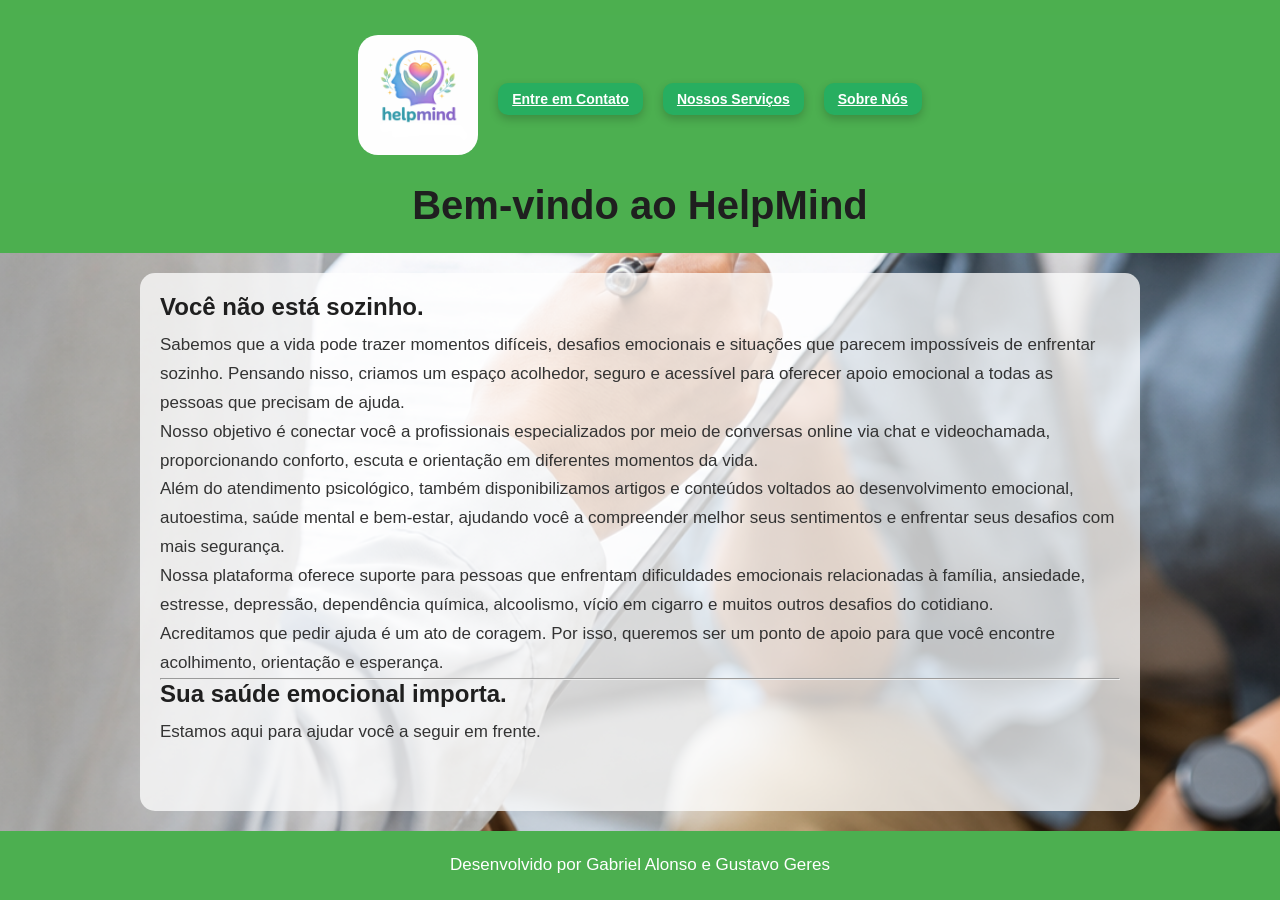
<file: index.html>
<!--Codigo feito por Gustavo Geres e Gabriel Alonso-->
<!DOCTYPE html>
<html lang="pt-br">

<head>
    <meta charset="UTF-8">
    <meta name="viewport" content="width=device-width, initial-scale=1.0">
    <meta name="author" content="Gabriel Alonso, Gustavo Geres">
    <title>HelpMind</title>
    <link rel="stylesheet" href="style.css">
</head>

<body>
    <header>
        <div class="topo">

            <div class="logo">
                <img src="logo.jpeg" alt="Logo HelpMind" class="logo-img">
            </div>

            <a href="contato.html" class="contato-btn">Entre em Contato</a>

            <a href="serviço.html" class="contato-btn">Nossos Serviços</a>

            <a href="sobrenos.html" class="contato-btn">Sobre Nós</a>


        </div>
        <h1>Bem-vindo ao HelpMind</h1>
    </header>

    <main>
        <section>
            <h1>Você não está sozinho.</h1>

            <p>
                Sabemos que a vida pode trazer momentos difíceis, desafios emocionais e situações que parecem
                impossíveis de enfrentar sozinho. Pensando nisso, criamos um espaço acolhedor, seguro e acessível para
                oferecer apoio emocional a todas as pessoas que precisam de ajuda.
            </p>

            <p>
                Nosso objetivo é conectar você a profissionais especializados por meio de conversas online via chat e
                videochamada, proporcionando conforto, escuta e orientação em diferentes momentos da vida.
            </p>
            <p>
                Além do atendimento psicológico, também disponibilizamos artigos e conteúdos voltados ao desenvolvimento
                emocional, autoestima, saúde mental e bem-estar, ajudando você a compreender melhor seus sentimentos e
                enfrentar seus desafios com mais segurança.
            </p>

            <p>
                Nossa plataforma oferece suporte para pessoas que enfrentam dificuldades emocionais relacionadas à
                família, ansiedade, estresse, depressão, dependência química, alcoolismo, vício em cigarro e muitos
                outros desafios do cotidiano.
            </p>

            <p>
                Acreditamos que pedir ajuda é um ato de coragem. Por isso, queremos ser um ponto de apoio para que você
                encontre acolhimento, orientação e esperança.
            </p>
            <hr>

            <h2>Sua saúde emocional importa.</h2>


            <p>
                Estamos aqui para ajudar você a seguir em frente.
            </p>

        </section>
    </main>

    <footer>

        <p>Desenvolvido por Gabriel Alonso e Gustavo Geres</p>

    </footer>

</body>

</html>
</file>
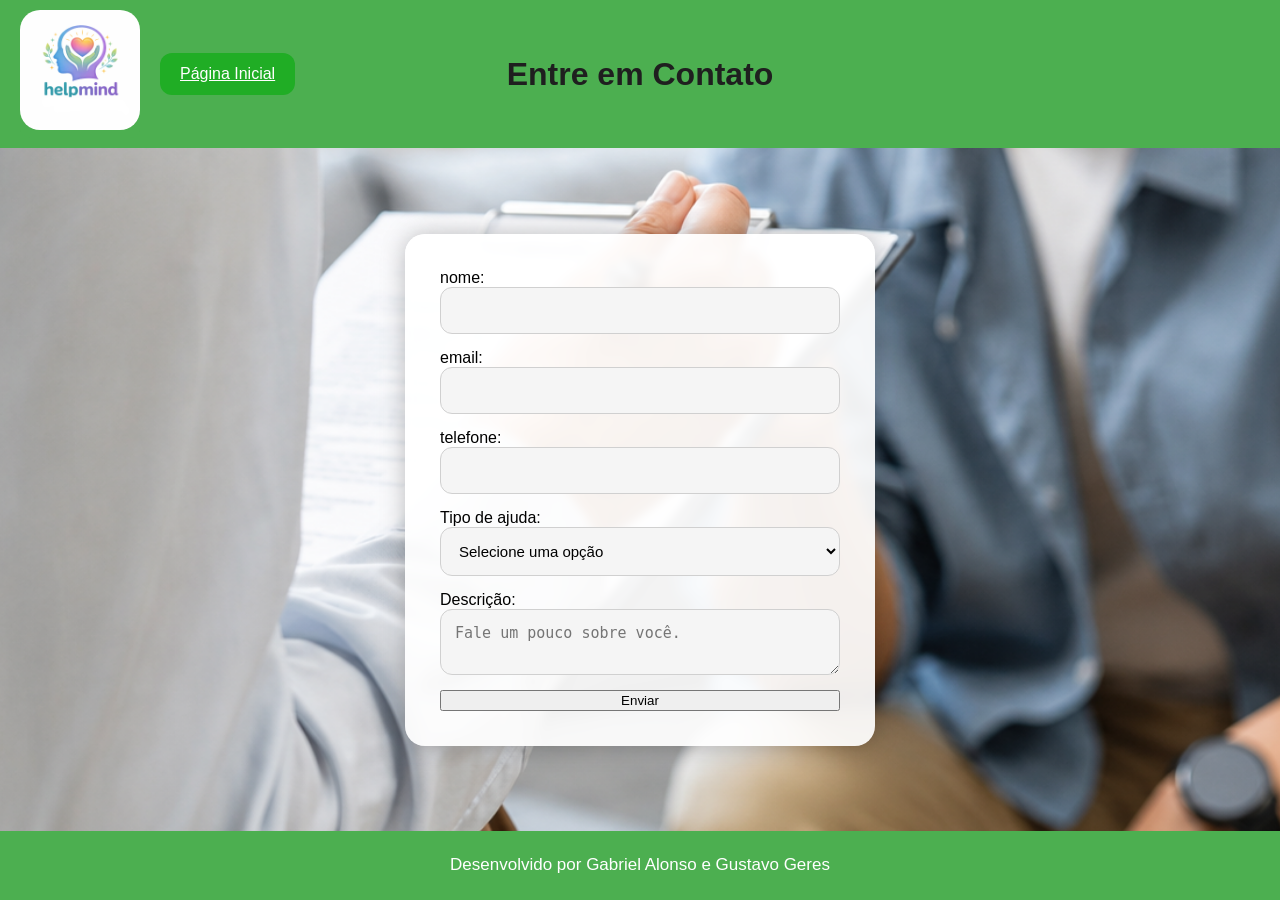
<file: contato.html>
<!--Codigo feito por Gustavo Geres e Gabriel Alonso-->
<!DOCTYPE html>
<html lang="pt-br">

<head>
    <meta charset="UTF-8">
    <meta name="viewport" content="width=device-width, initial-scale=1.0">
    <meta name="author" content="Gabriel Alonso, Gustavo Geres">
    <title>Contato - HelpMind</title>
    <link rel="stylesheet" href="contato.css">
</head>

<body>

    <header>
        <div class="topo">

            <div class="logo">
                <img src="logo.jpeg" alt="Logo HelpMind" class="logo-img">
            </div>

            <a href="index.html" class="contato-btn">Página Inicial</a>

            <h1>Entre em Contato</h1>
        </div>

    </header>

    <main>
        <form id="formulario">
            <label>nome:</label>
            <input type="text" required>

            <label>email:</label>
            <input type="email" required>

            <label>telefone:</label>
            <input type="tel">

            <label>Tipo de ajuda:</label>
            <select required>
                <option value="">Selecione uma opção</option>
                <option>Ansiedade</option>
                <option>Depressão</option>
                <option>Estresse</option>
                <option>Problemas familiares</option>
                <option>Relacionamentos</option>
                <option>Dependência química (drogas)</option>
                <option>Dependência alcoólica</option>
                <option>Vício em cigarro</option>
                <option>Baixa autoestima</option>
                <option>Solidão</option>
                <option>Dificuldades no trabalho ou estudos</option>
                <option>Luto</option>
                <option>Crises emocionais</option>
                <option>Outro</option>
            </select>

            <label>Descrição:</label>
            <textarea placeholder="Fale um pouco sobre você."></textarea>

            <button type="submit">Enviar</button>
        </form>
    </main>

    <footer>
        <p>Desenvolvido por Gabriel Alonso e Gustavo Geres</p>
    </footer>
    <script src="contato.js"></script>
</body>

</html>
</file>
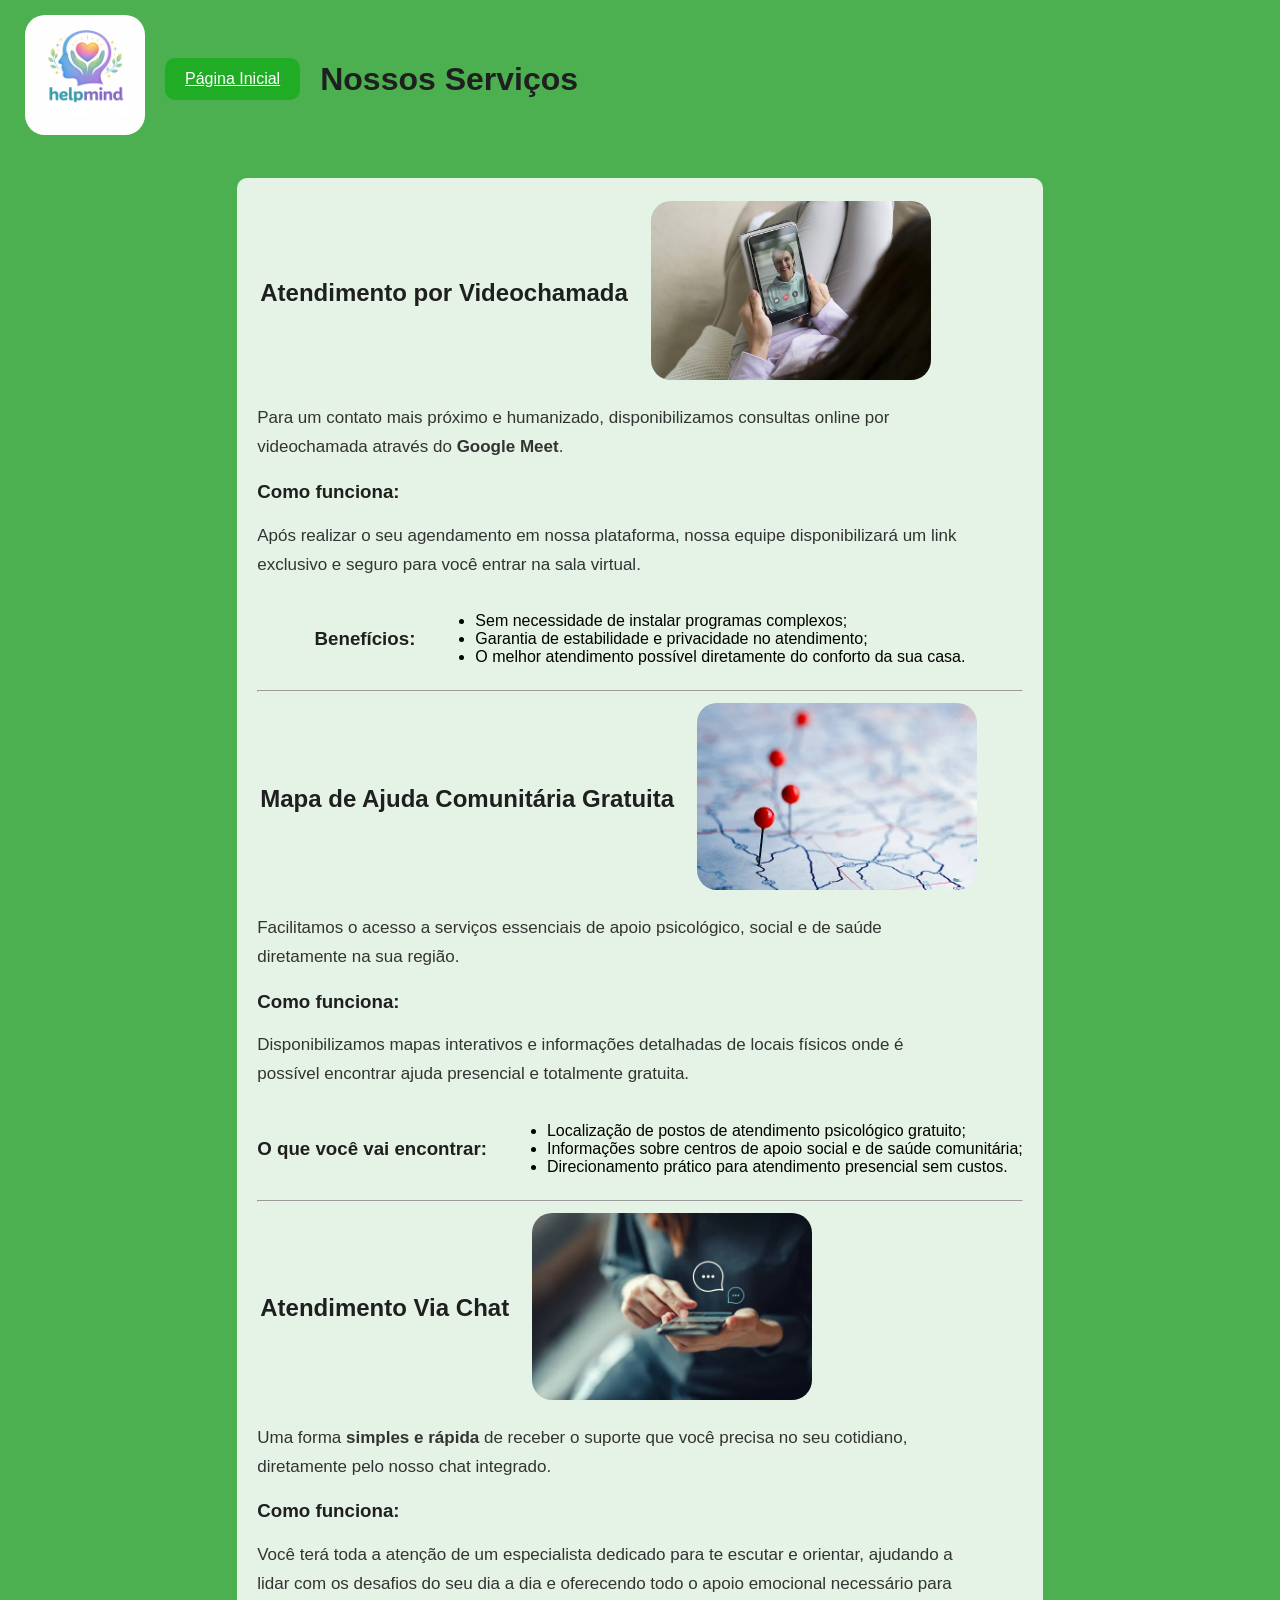
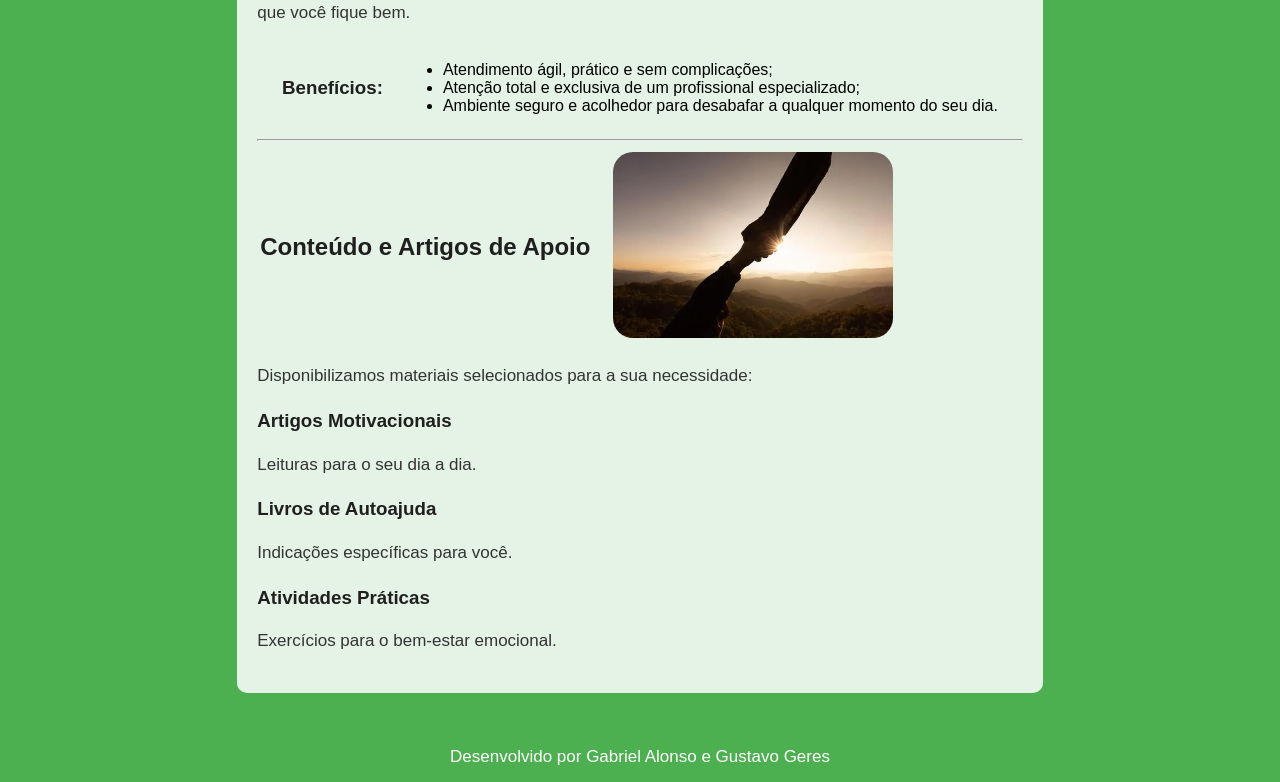
<file: serviço.html>
<!DOCTYPE html>
<html lang="en">

<head>
    <meta charset="UTF-8">
    <meta name="viewport" content="width=device-width, initial-scale=1.0">
    <meta name="author" content="Gabriel Alonso, Gustavo Geres">
    <link rel="stylesheet" href="servico.css">
    <title>Serviços</title>
</head>

<body>

    <header>
        <div class="topo">

            <div class="logo">
                <img src="logo.jpeg" alt="Logo HelpMind" class="logo-img">
            </div>

            <a href="index.html" class="contato-btn">Página Inicial</a>

            <h1>Nossos Serviços</h1>
        </div>
    </header>

    <main>
        <section class="secao-servico-video">
            <div class="card-servico">
                <table>
                    <tr>
                        <th>
                            <h2>Atendimento por Videochamada</h2>
                        </th>
                        <th><img src="chamada_video.jpg" class="imagem"></th>
                    </tr>
                </table>

                <p class="descricao-principal">
                    Para um contato mais próximo e humanizado, disponibilizamos consultas online por videochamada
                    através do <strong>Google Meet</strong>.
                </p>

                <div class="detalhes-servico">
                    <h3>Como funciona:</h3>
                    <p>
                        Após realizar o seu agendamento em nossa plataforma, nossa equipe disponibilizará um link
                        exclusivo e seguro para você entrar na sala virtual.
                    </p>
                </div>

                <div class="beneficios-servico">
                    <h3>Benefícios:</h3>
                    <ul>
                        <li>Sem necessidade de instalar programas complexos;</li>
                        <li>Garantia de estabilidade e privacidade no atendimento;</li>
                        <li>O melhor atendimento possível diretamente do conforto da sua casa.</li>
                    </ul>


                </div>
            </div>

        </section>
        <hr>
        <section class="secao-servico-mapa">
            <div class="card-servico">
                <table>
                    <tr>
                        <th>
                            <h2> Mapa de Ajuda Comunitária Gratuita</h2>
                        </th>
                        <th><img src="ajuda_mapa.jpg" class="imagem"></th>
                    </tr>
                </table>

                <p class="descricao-principal">
                    Facilitamos o acesso a serviços essenciais de apoio psicológico, social e de saúde diretamente na
                    sua região.
                </p>

                <div class="detalhes-servico">
                    <h3>Como funciona:</h3>
                    <p>
                        Disponibilizamos mapas interativos e informações detalhadas de locais físicos onde é possível
                        encontrar ajuda presencial e totalmente gratuita.
                    </p>
                </div>

                <div class="beneficios-servico">
                    <h3>O que você vai encontrar:</h3>
                    <ul>
                        <li>Localização de postos de atendimento psicológico gratuito;</li>
                        <li>Informações sobre centros de apoio social e de saúde comunitária;</li>
                        <li>Direcionamento prático para atendimento presencial sem custos.</li>
                    </ul>
                </div>
            </div>
        </section>
        <hr>
        <section class="secao-servico-chat">
            <div class="card-servico">
                <table>
                    <tr>
                        <th>
                            <h2> Atendimento Via Chat</h2>
                        </th>
                        <th><img src="chat.jpg" class="imagem"></th>
                    </tr>
                </table>


                <p class="descricao-principal">
                    Uma forma <strong>simples e rápida</strong> de receber o suporte que você precisa no seu cotidiano,
                    diretamente pelo nosso chat integrado.
                </p>

                <div class="detalhes-servico">
                    <h3>Como funciona:</h3>
                    <p>
                        Você terá toda a atenção de um especialista dedicado para te escutar e orientar, ajudando a
                        lidar com os desafios do seu dia a dia e oferecendo todo o apoio emocional necessário para que
                        você fique bem.
                    </p>
                </div>

                <div class="beneficios-servico">
                    <h3>Benefícios:</h3>
                    <ul>
                        <li>Atendimento ágil, prático e sem complicações;</li>
                        <li>Atenção total e exclusiva de um profissional especializado;</li>
                        <li>Ambiente seguro e acolhedor para desabafar a qualquer momento do seu dia.</li>
                    </ul>
                </div>
            </div>
        </section>
        <hr>
        <section class="conteudos-personalizados">
            <table>
                <tr>
                    <th>
                        <h2>Conteúdo e Artigos de Apoio</h2>
                    </th>
                    <th><img src="apoio.jpg" class="imagem"></th>
                </tr>
            </table>

            <p>Disponibilizamos materiais selecionados para a sua necessidade:</p>

            <div class="grid-conteudos">
                <div class="card-material">
                    <h3> Artigos Motivacionais</h3>
                    <p>Leituras para o seu dia a dia.</p>
                </div>
                <div class="card-material">
                    <h3> Livros de Autoajuda</h3>
                    <p>Indicações específicas para você.</p>
                </div>
                <div class="card-material">
                    <h3> Atividades Práticas</h3>
                    <p>Exercícios para o bem-estar emocional.</p>
                </div>
            </div>
        </section>
    </main>

    <footer>
        <p>Desenvolvido por Gabriel Alonso e Gustavo Geres</p>

    </footer>
</body>

</html>
</file>
<file: style.css>
* {
    margin: 0;
    padding: 0;
    box-sizing: border-box;
}

html, body {
    height: 100%;
}

body {
    font-family: Arial, sans-serif;
    min-height: 100vh;

    display: flex;
    flex-direction: column;

    background-color: #4CAF50;
    background-image: url("background.jpeg");
    background-size: cover;
    background-repeat: no-repeat;
    background-position: center;
}

header {
    background-color: #4caf4f;
    padding: 15px 20px;
    text-align: center;
    color: white;
    width: 100%;
    position: relative;
}

header h1 {
    font-size: clamp(24px, 4vw, 40px);
}

.logo-img {
    width: 100%;
    max-width: 120px;
    height: auto;
    border-radius: 20px;
}

.topo {
    display: flex;
    align-items: center;
    justify-content: center;
    gap: 20px;
    padding: 20px;
    background-color: #4CAF50;

    flex-wrap: wrap;
}

.logo {
    font-size: clamp(24px, 5vw, 32px);
    font-weight: bold;
    color: white;
    text-align: center;
}

.logo span {
    color: white;
}

main {
    flex: 1;
    width: 90%;
    max-width: 1000px;
    margin: 20px auto;
    padding: 20px;
    background-color: rgba(255, 255, 255, 0.75);
    border-radius: 15px;
}

form {
    width: 100%;
    max-width: 400px;
    margin: auto;
    background-color: rgba(255,255,255,0.9);
    padding: 25px;
    border-radius: 15px;
    display: flex;
    flex-direction: column;
}

input,
select,
textarea {
    width: 100%;
    margin-bottom: 12px;
    padding: 12px;
    border-radius: 10px;
    border: 1px solid #ccc;
    font-size: 15px;
}

.contato-btn,
.botao {
    width: auto;
    padding: 8px 14px;
    border: none;
    border-radius: 10px;
    background-color: #27AE60;
    color: white;
    font-size: 14px;
    font-weight: bold;
    cursor: pointer;
    transition: 0.3s;
    box-shadow: 0 4px 10px rgba(0,0,0,0.2);
}

.contato-btn:hover,
.botao:hover {
    background-color: #219150;
    transform: scale(1.03);
    box-shadow: 0 6px 15px rgba(0,0,0,0.3);
}

p {
    line-height: 1.7;
    font-size: clamp(15px, 2vw, 17px);
    color: #333;
}

h1,
h2,
h3 {
    font-weight: 600;
    color: #1f1f1f;
    margin-bottom: 10px;
}

footer {
    background-color: #4CAF50;
    color: white;
    text-align: center;
    padding: 20px;
    width: 100%;
}

footer p {
    color: white;
}

@media (max-width: 768px) {

    .topo {
        flex-direction: column;
        text-align: center;
    }

    header {
        padding: 15px 10px;
    }

    main {
        width: 95%;
        padding: 15px;
    }

    form {
        padding: 20px;
    }

    .logo-img {
        max-width: 90px;
    }

    .contato-btn,
    .botao {
        font-size: 15px;
    }
}

@media (max-width: 480px) {

    main {
        padding: 12px;
    }

    form {
        padding: 15px;
    }

    input,
    select,
    textarea {
        padding: 10px;
        font-size: 14px;
    }

    .contato-btn,
    .botao {
        padding: 10px;
        font-size: 14px;
    }
}
</file>
<file: contato.css>
html,
body {
    height: 100%;
    margin: 0;
    padding: 0;
}

body {
    font-family: Arial, sans-serif;
    min-height: 100vh;
    display: flex;
    flex-direction: column;
    background-color: #4CAF50;
    background-image: url("background.jpeg");
    background-size: cover;
    background-repeat: no-repeat;
    background-position: center;
    margin: 0;
}

header {
    background-color: #4CAF50;
    color: white;
    text-align: center;
    width: 100%;
    position: relative;
}

header h1{
    position: absolute;
    left: 50%;
    top: 50%;
    transform: translate(-50%, -50%);
    margin: 0;
    white-space: nowrap;
}

.logo-img {
    width: 120px;
    height: auto;
    border-radius: 20px;
}

main {
    flex: 1;
    display: flex;
    justify-content: center;
    align-items: center;
    padding: 20px;
}

form {
    width: 400px;
    display: flex;
    flex-direction: column;
    background-color: rgba(255, 255, 255, 0.92);
    padding: 35px;
    border-radius: 20px;
    box-shadow: 0 0 25px rgba(0, 0, 0, 0.25);
    backdrop-filter: blur(5px);
}

input,
select,
textarea {
    width: 100%;
    padding: 14px;
    margin-bottom: 15px;
    border: 1px solid #d0d0d0;
    border-radius: 12px;
    background-color: #f5f5f5;
    font-size: 15px;
    transition: 0.3s;
    box-sizing: border-box;
    outline: none;
}

input:focus,
select:focus,
textarea:focus {
    border-color: #27AE60;
    box-shadow: 0 0 10px rgba(39, 174, 96, 0.3);
    background-color: white;
}

footer {
    background-color: #4CAF50;
    color: white;
    text-align: center;
    padding: 20px 0;
    width: 100%;
    margin: 0;
    box-sizing: border-box;
}

footer p {
    margin: 0;
    color: white;
    max-width: none;
}

.logo {
    font-size: 32px;
    font-weight: bold;
    font-family: Arial, sans-serif;
    color: #ffffff;
    background-color: #4CAF50;
    border-radius: 10px;
}

.logo span {
    color: #ffffff;
    border-radius: 10px;
}

.topo {
    display: flex;
    align-items: center;
    gap: 20px;
    padding: 10px 20px;
    background-color: #4CAF50;
    color: white;
}

.contato-btn {
    padding: 12px 20px;
    border: none;
    border-radius: 12px;
    background-color: #20ad25;
    color: white;
    font-size: 16px;
    font-weight: 500;
    cursor: pointer;
    transition: 0.3s;
}

.contato-btn:hover {
    background-color: #219150;
    transform: scale(1.05);
    box-shadow: 0 5px 15px rgba(0, 0, 0, 0.2);
}

p {
    line-height: 1.7;
    font-size: 17px;
    color: #333;
    max-width: 700px;
}

h1,
h2,
h3 {
    font-weight: 600;
    color: #1f1f1f;
}

@media (max-width: 768px) {

    .topo {
        flex-direction: column;
        align-items: center;
        gap: 12px;
    }

    header h1 {
    position: static;
    transform: none;
    margin: 0;
    width: 100%;
    text-align: center;
    order: 2;
}

    .logo-img {
        order: 1;
    }

    .contato-btn {
        order: 3;
    }
}

@media (max-width: 480px) {

    main {
        padding: 12px;
    }

    form {
        padding: 15px;
    }

    input,
    select,
    textarea {
        padding: 10px;
        font-size: 14px;
    }

    .contato-btn,
    .botao {
        padding: 10px;
        font-size: 14px;
    }
}
</file>
<file: servico.css>
html,
body {
    height: 100%;
    margin: 0;
    padding: 0;
}

body {
    font-family: Arial, sans-serif;
    min-height: 100vh;
    display: flex;
    flex-direction: column;
    background-color: #4CAF50;
    background-size: cover;
    background-repeat: no-repeat;
    background-position: center;
}

header {
    background-color: #4caf4f10;
    color: white;
    padding: 5px;
    text-align: center;
    color: #20ad25;
    position: relative;
}

header h1 {
    position: static;
    transform: none;
    margin: 0;
    text-align: center;
}

.logo-img {
    width: 120px;
    height: auto;
    border-radius: 20px;
}

main {
    flex: 1;
    padding: 20px;
    background-color: rgba(255, 255, 255, 0.85);
    margin: 20px;
    border-radius: 10px;
    max-width: 1000px;
    margin: 20px auto;
}

footer {
    background-color: #4CAF50;
    color: white;
    text-align: center;
    padding: 10px;
    margin: 20px auto;
}

.footer-conteudo {
    width: 80%;
    max-width: 1200px;
    margin: auto;
}

footer p {
    margin: 0;
    color: white;
    max-width: none;
}


input,
select,
textarea {
    margin-bottom: 10px;
    padding: 8px;
}

.logo {
    font-size: 32px;
    font-weight: bold;
    font-family: Arial, sans-serif;
    background-color: #4CAF50;
    color: #ffffff;
    text-align: center;
}

.logo span {
    color: #ffffff;
    background-color: #4CAF50;
    border-radius: 10px;
}

form {
    width: 400px;
    background-color: rgba(255, 255, 255, 0.9);
    padding: 30px;
    border-radius: 15px;
    display: flex;
    flex-direction: column;
}

.topo {
    display: flex;
    align-items: center;
    gap: 20px;
    padding: 10px 20px;
    background-color: #4CAF50;
    color: white;
}

.contato-btn {
    padding: 12px 20px;
    border: none;
    border-radius: 10px;
    background-color: #20ad25;
    color: white;
    font-size: 16px;
    cursor: pointer;
    transition: 0.3s;
}

.contato-btn:hover {
    background-color: #219150;
    transform: scale(1.05);
    box-shadow: 0 5px 15px rgba(0, 0, 0, 0.2);
}

.beneficios-servico {
    display: flex;
    align-items: center;
    justify-content: center;
    gap: 20px;
    flex-wrap: wrap;
}

.imagem {
    width: 100%;
    max-width: 280px; 
    height: auto;
    object-fit: contain;
    border-radius: 20px;
}

.botao {
    background-color: #27AE60;
    color: white;
    border: none;
    padding: 12px 25px;
    border-radius: 12px;
    font-size: 16px;
    font-weight: bold;
    cursor: pointer;
    transition: 0.3s;
    box-shadow: 0 4px 10px rgba(0, 0, 0, 0.2);
}

.botao:hover {
    background-color: #219150;
    transform: scale(1.05);
    box-shadow: 0 6px 15px rgba(0, 0, 0, 0.3);
}

th:nth-child(2) {
    padding-left: 20px;
}

p {
    line-height: 1.7;
    font-size: 17px;
    color: #333;
    max-width: 700px;
}

h1,
h2,
h3 {
    font-weight: 600;
    color: #1f1f1f;
}


@media (max-width: 768px) {

    .topo {
        flex-direction: column;
        align-items: center;
        gap: 12px;
    }

    header h1 {
    position: static;
    transform: none;
    margin: 0;
    width: 100%;
    text-align: center;
    order: 2;
}

    .logo-img {
        order: 1;
    }

    .contato-btn {
        order: 3;
    }

   .imagem {
        width: 140px;
        max-width: 140px;
        flex-shrink: 0;
    }

    .beneficios-servico {
        display: flex;
        flex-direction: row;
        flex-wrap: wrap; /* IMPORTANTE */
        align-items: center;
        justify-content: center;
        gap: 12px;
    }
     .beneficios-servico p {
        flex: 1;
        min-width: 0;
        font-size: 14px;
        margin: 0;
    }
}

@media (max-width: 480px) {

    main {
        padding: 12px;
    }

    form {
        padding: 15px;
    }

    input,
    select,
    textarea {
        padding: 10px;
        font-size: 14px;
    }

    .contato-btn,
    .botao {
        padding: 10px;
        font-size: 14px;
    }
}

* {
    box-sizing: border-box;
}
</file>
